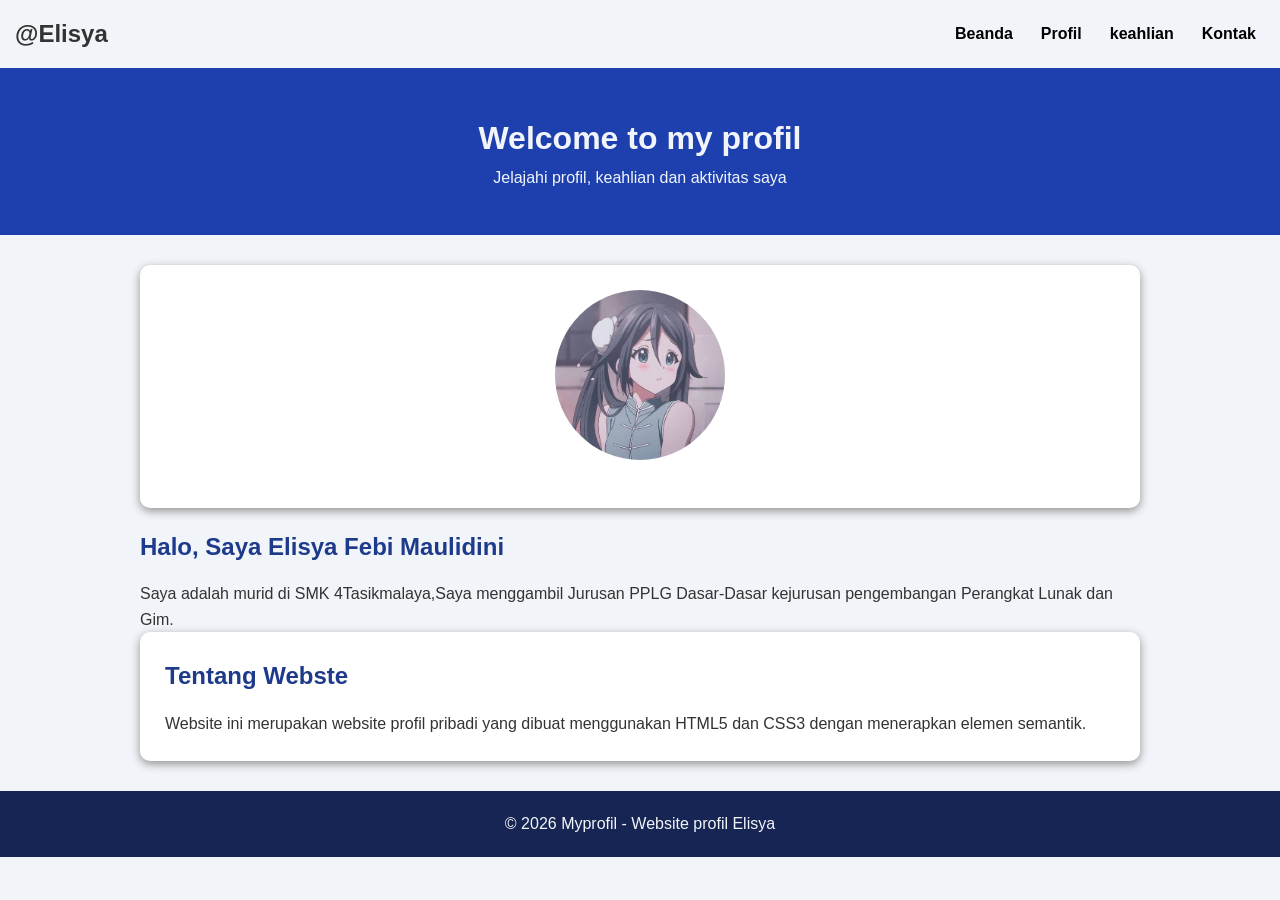
<file: index.html>
<!DOCTYPE html>
<html lang="en">
<head>
    <meta charset="UTF-8">
    <meta name="viewport" content="width=device-width, initial-scale=1.0">
    <title>index</title>
    <link rel="stylesheet" href="style.css">
</head>
<body>
    <nav>
        <h1>@Elisya</h1>
        <ul>
            <li><a href="index.html">Beanda</a></li>
            <li><a href="profil.html">Profil</a></li>
            <li><a href="keahlian.html">keahlian</a></li>
            <li><a href="kontak.html">Kontak</a></li>

        </ul>
    </nav>
    <header>
        <h1>Welcome to my profil</h1>
        <p>Jelajahi profil, keahlian dan aktivitas saya</p>
    </header>
    <main>
        <section class="format">
            <img src="gambar/anime.jpeg" alt="anime">
        </section>
        <h2>Halo, Saya Elisya Febi Maulidini</h2>
        <p>Saya adalah murid di SMK 4Tasikmalaya,Saya menggambil Jurusan 
            PPLG Dasar-Dasar kejurusan pengembangan Perangkat
            Lunak dan Gim.
        </p>
        <section>
            <h2>Tentang Webste</h2>
            <p>Website ini merupakan website profil pribadi
                yang dibuat menggunakan HTML5 dan CSS3 dengan menerapkan elemen semantik.
            </p>
        </section>
    </main>
</p>
        </section>
    </main>
    








<footer>
        <p>&copy; 2026 Myprofil - Website profil Elisya</p>
    </footer>
    











    
</body>
</html>
</file>
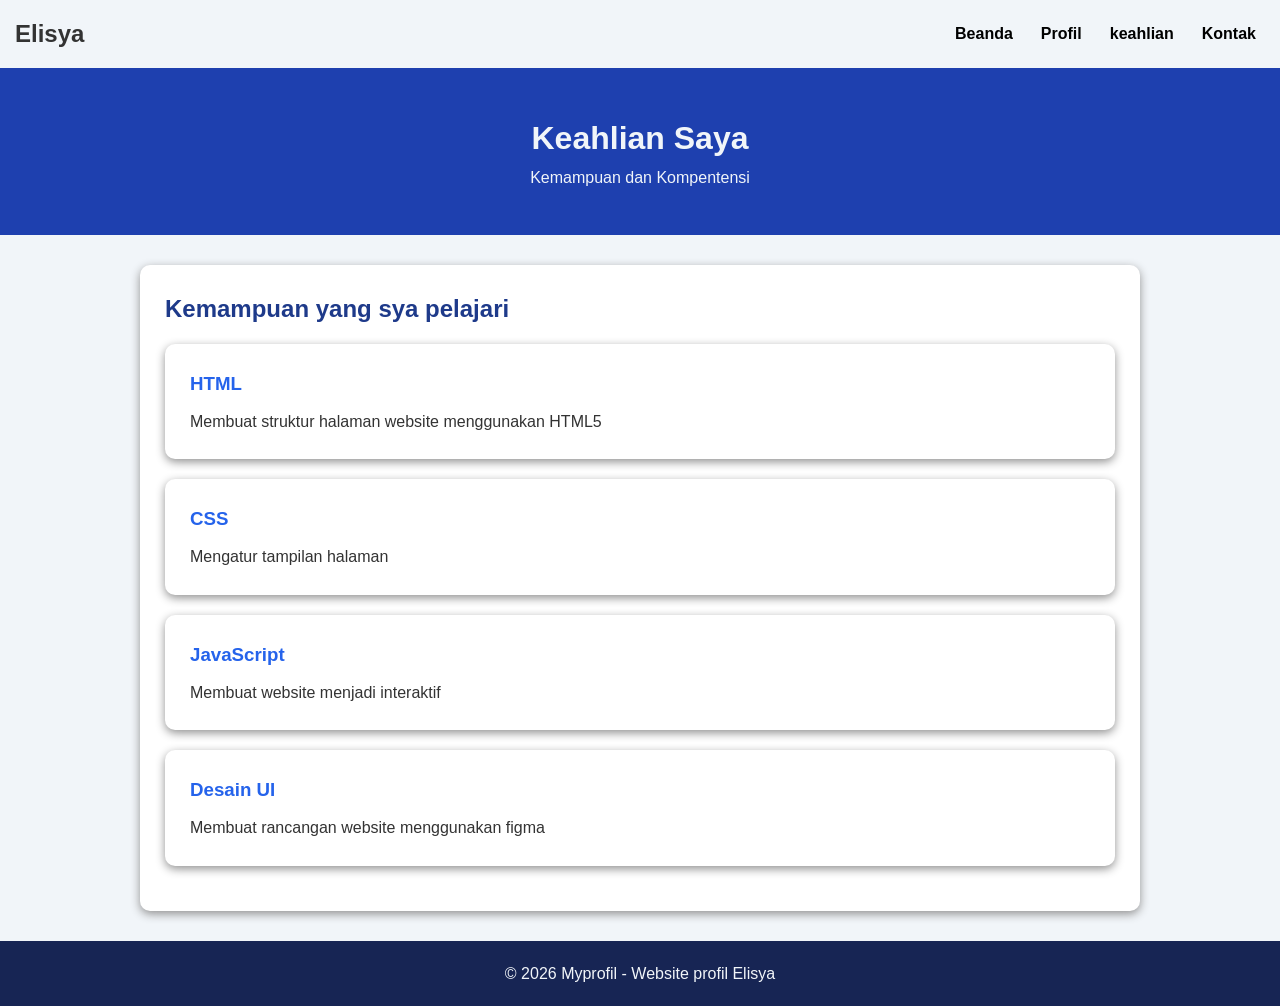
<file: keahlian.html>
<!DOCTYPE html>
<html lang="en">
<head>
    <meta charset="UTF-8">
    <meta name="viewport" content="width=device-width, initial-scale=1.0">
    <title>keahlian</title>
    <link rel="stylesheet" href="style.css">

</head>
<body>
    <nav>
        <h1>Elisya</h1>
        <ul>
            <li><a href="index.html">Beanda</a></li>
            <li><a href="profil.html">Profil</a></li>
            <li><a href="keahlian.html">keahlian</a></li>
            <li><a href="kontak.html">Kontak</a></li>

        </ul>
    </nav>
    <header>
        <h1>Keahlian Saya</h1>
        <p>Kemampuan dan Kompentensi</p>
    </header>
    <main>
        <section>
            <h2>Kemampuan yang sya pelajari</h2>
             <article>
                <h3>HTML</h3>
                <p>Membuat struktur halaman website menggunakan HTML5</p>
            </article>

            <article>
                <h3>CSS</h3>
                <p>Mengatur tampilan halaman </p>
            </article>
            <article>
                <h3>JavaScript</h3>
                <p>Membuat website menjadi interaktif</p>
            </article>
            <article>
                <h3>Desain UI</h3>
                <p>Membuat rancangan website menggunakan figma</p>
            </article>
        </section>
    </main><footer>
        <p>&copy; 2026 Myprofil - Website profil Elisya</p>
    </footer>
    

            
       
    








</body>
</html>
</file>
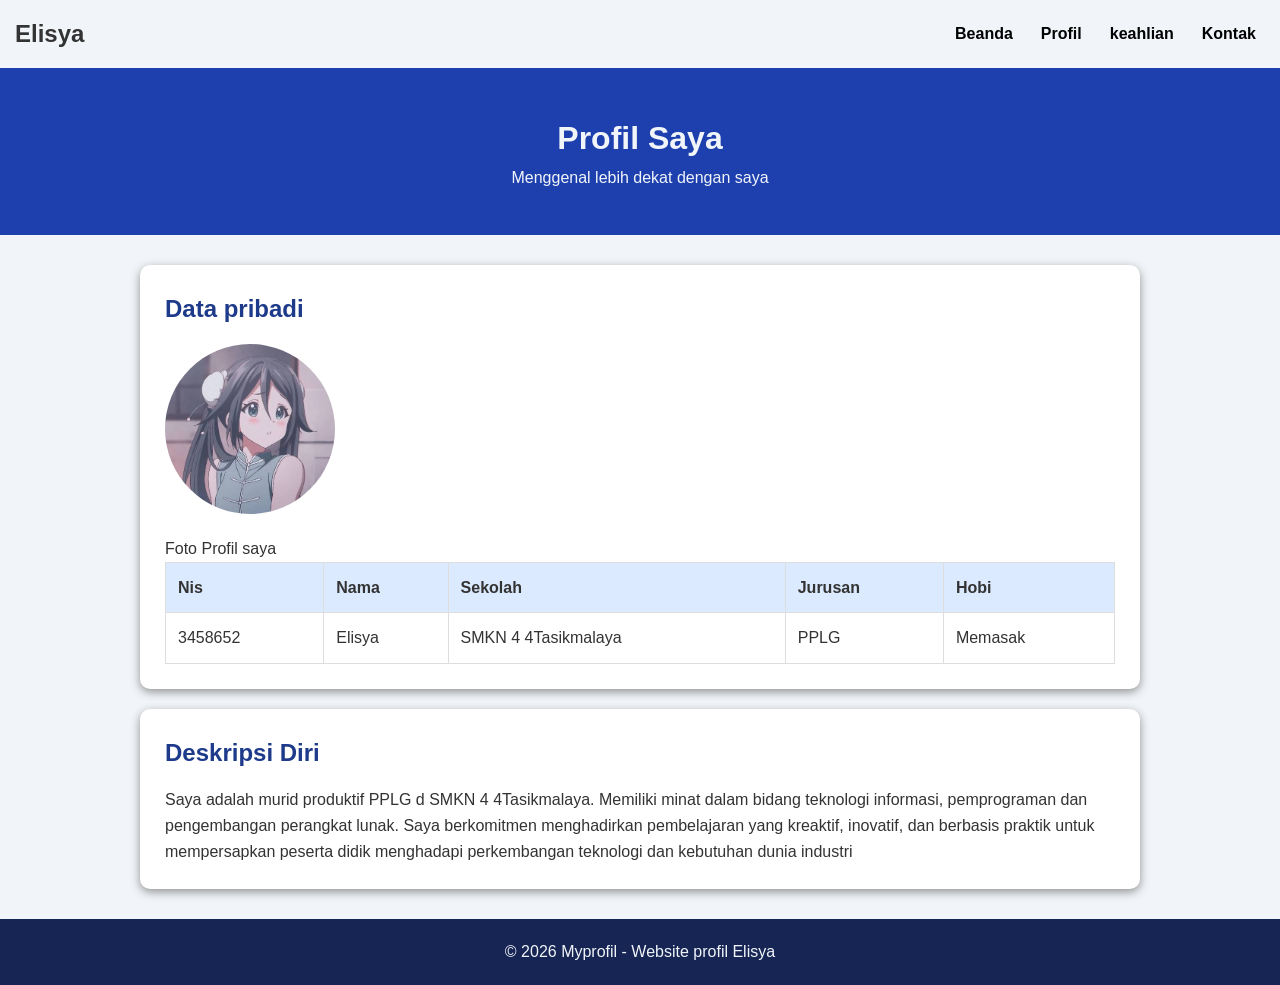
<file: profil.html>
<!DOCTYPE html>
<html lang="en">
<head>
    <meta charset="UTF-8">
    <meta name="viewport" content="width=device-width, initial-scale=1.0">
    <title>Profil</title>
    <link rel="stylesheet" href="style.css">

</head>
<body><nav>
        <h1>Elisya</h1>
        <ul>
            <li><a href="index.html">Beanda</a></li>
            <li><a href="profil.html">Profil</a></li>
            <li><a href="keahlian.html">keahlian</a></li>
            <li><a href="kontak.html">Kontak</a></li>

        </ul>
    </nav>
    <header>
        <h1>Profil Saya</h1>
        <p>Menggenal lebih dekat dengan saya</p>
    </header>

    <main>
        <article>
            <h2>Data pribadi</h2>
            <figure>
                <img src="gambar/anime.jpeg" alt="anime">
                <figcaption>Foto Profil saya</figcaption>
            </figure>
            <table border="1">
                <tr>
                    <th>Nis</th>
                    <th>Nama</th>
                    <th>Sekolah</th>
                    <th>Jurusan</th>
                    <th>Hobi</th>
                </tr>
                <tr>
                    <td>3458652</td>
                    <td>Elisya</td>
                    <td>SMKN 4 4Tasikmalaya</td>
                    <td>PPLG</td>
                    <td>Memasak</td>
                </tr>
                
            </table>
        </article>
        <section>
            <h2>Deskripsi Diri</h2>
            <p>Saya adalah murid produktif PPLG d SMKN 4 4Tasikmalaya.
                Memiliki minat dalam bidang teknologi informasi, pemprograman
                dan pengembangan perangkat lunak. Saya berkomitmen menghadirkan
                pembelajaran yang kreaktif, inovatif, dan berbasis praktik 
                untuk mempersapkan peserta didik menghadapi perkembangan teknologi dan kebutuhan dunia industri
            </p>
        </section>
    </main><footer>
        <p>&copy; 2026 Myprofil - Website profil Elisya</p>
    </footer>
    


    
</body>
</html>
</file>
<file: style.css>
* {
  margin: 0;
  padding: 0;
  box-sizing: border-box;
}

body {
  font-family: Arial, Helvetica, sans-serif;
  background-color: #f1f5f9;
  color: #333;
  line-height: 1.6;
}

nav {
  background-color: #f1f5f9;
  padding: 15px;
  display: flex;
  justify-content: space-between;
  align-items: center;
  position: sticky;
  top: 0;
  z-index: 100;
}

nav a {
  color: black;
  text-decoration: none;
  padding: 6px 9px;
  font-weight: bold;
}

nav ul {
  display: flex;
  list-style: none;
  justify-content: flex-end;
  gap: 10px;
}

nav a:hover,
nav a.aktif {
  background-color: #3b82f6;
  border-radius: 5px;
}

header {
  background-color: #1e40af;
  color: #f1f5f9;
  text-align: center;
  padding: 45px 20px;
}

main {
  width: min(90%, 1000px);
  margin: 30px auto;
}

section, article {
  background-color: white;
  padding: 25px;
  margin-bottom: 20px;
  border-radius: 10px;
  box-shadow: 0px 3px 10px hwb(0 57% 43%);
}

h2 {
  color: #1e3a8a;
  margin-bottom: 15px;
}

h3 {
  color: #2563eb;
  margin-bottom: 10px;
}

main img {
  max-width: 100%;
  height: auto;
  object-fit: cover;
}

footer {
  background-color: #172554;
  color: #f1f5f9;
  text-align: center;
  padding: 20px;
}
table{
  width: 100%;
  border-collapse: collapse;
}
th,td{
  padding: 12px;
  border: 1px solid #ddd;
  text-align: left;
}
th{
  background-color: #dbeafe;
}
label{
  display: block;
  margin-top: 12px;
}
input,textarea{
  width: 100%;
  padding: 10px;
  margin-top: 5px;
  border: 1px solid #ccc;
  border-radius: 5px;
  font-family: Arial;
}
.format img,figure img{
  width:170px;
  height:170px;
  object-fit:cover;
  border-radius: 50%;
  margin-bottom:15px;
}
button{border-radius:15px;
      background-color:#176b8d;
      padding:10px;
      margin:10px;
      }

img{width: 50%;
    height: 50%;}

@media screen and (max-width: 600px) {
  nav {
    flex-direction: row;
    justify-content: space-between;
    padding: 12px 15px;
    gap: 8px;
  }

  nav h1 {
    font-size: 20px;
  }

  nav ul {
    display: flex;
    gap: 10px;
    flex-wrap: nowrap;
  }

  nav ul li a {
    font-size: 12px;
  }
}


.format{text-align: center;}
</file>
